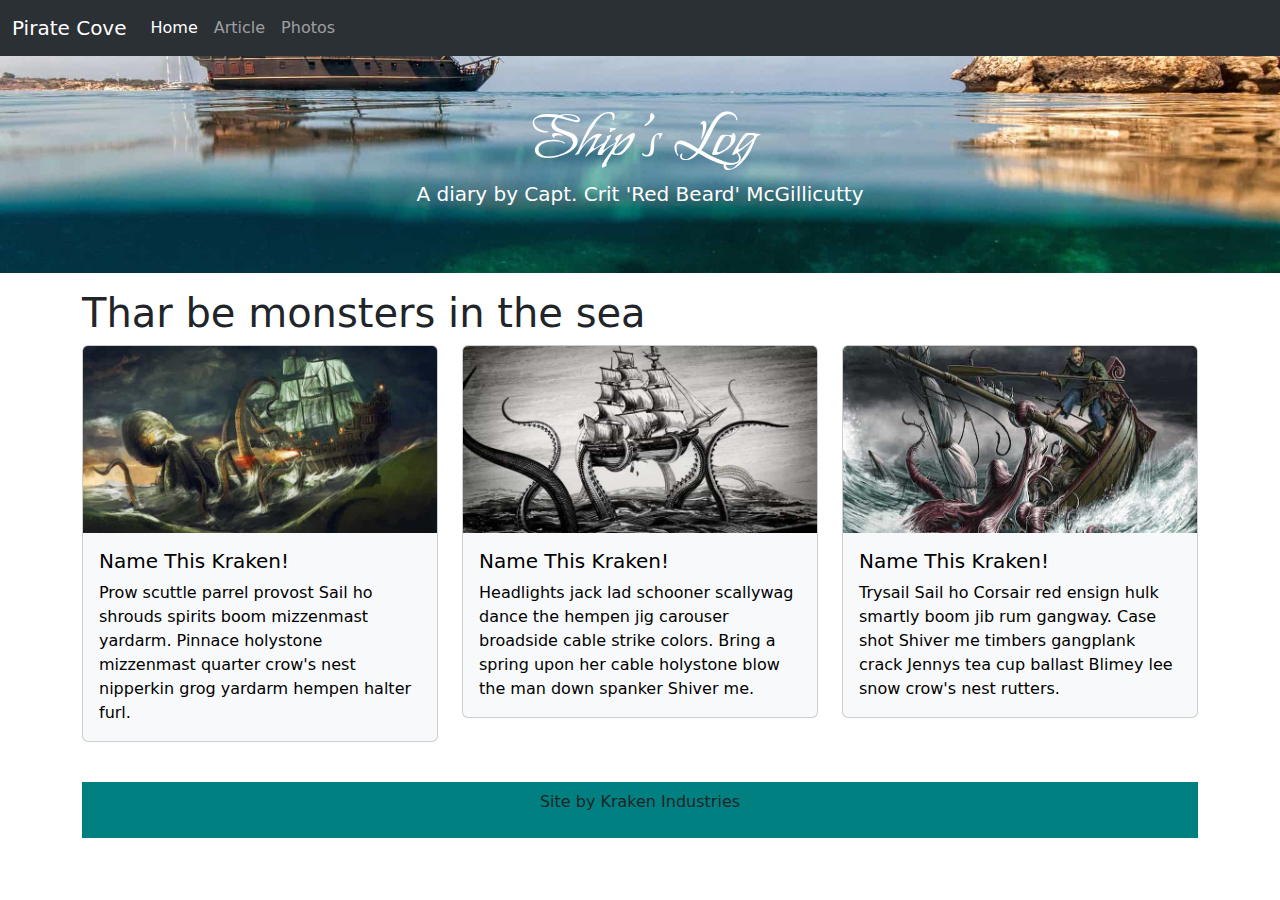
<file: docs/index.html>
<!DOCTYPE html>
<html class="no-js" lang="en">
<head>
  <title>Bootstrap 5 Layout</title>
  <meta http-equiv="x-ua-compatible" content="ie=edge">
  <meta name="viewport" content="width=device-width, initial-scale=1.0" />
  <link rel="stylesheet" href="css/styles.css">
  <link rel="preconnect" href="https://fonts.googleapis.com">
<link rel="preconnect" href="https://fonts.gstatic.com" crossorigin>
<link href="https://fonts.googleapis.com/css2?family=My+Soul&display=swap" rel="stylesheet">
</head>

<body>
  <!-- Content starts here -->
  <nav class="navbar navbar-expand-lg bg-body-tertiary" data-bs-theme="dark">
    <div class="container-fluid">
      <a class="navbar-brand" href="index.html">Pirate Cove</a>
      <button class="navbar-toggler" type="button" data-bs-toggle="collapse" data-bs-target="#navbarNavAltMarkup" aria-controls="navbarNavAltMarkup" aria-expanded="false" aria-lwabel="Toggle navigation">
        <span class="navbar-toggler-icon"></span>
      </button>
      <div class="collapse navbar-collapse" id="navbarNavAltMarkup">
        <div class="navbar-nav">
          <a class="nav-link active" aria-current="page" href="index.html">Home</a>
          <a class="nav-link" href="article.html">Article</a>
          <a class="nav-link" href="photos.html">Photos</a>
        </div>
      </div>
    </div>
  </nav>
  <div class="jumbotron">
    <header class="mb-3 p-5">
      <h1 class="display-4">Ship's Log</h1>
      <p class="lead">A diary by Capt. Crit 'Red Beard' McGillicutty</p>
    </header>
  </div>
  <section class="container">
    <div class="row">
      <div class="col-md-9">
        <h1>Thar be monsters in the sea</h1>
      </div>
    </div>
  </section>
  <div class="container">
    <div class="row row-cols-1 row-cols-md-3 g-4">
      <div class="col">
        <div class="card text-bg-light mb-3">
          <img src="img/kraken01.jpg" class="card-img-top" alt="kraken01">
          <div class="card-body">
          <h5 class="card-title">Name This Kraken!</h5>
          <p class="card-text">Prow scuttle parrel provost Sail ho shrouds spirits boom mizzenmast yardarm. Pinnace holystone mizzenmast quarter crow's nest nipperkin grog yardarm hempen halter furl.</p>
        </div>
      </div>
    </div>
    <div class="col">
        <div class="card text-bg-light mb-3">
          <img src="img/kraken02.jpg" class="card-img-top" alt="kraken01">
          <div class="card-body">
          <h5 class="card-title">Name This Kraken!</h5>
          <p class="card-text">Headlights jack lad schooner scallywag dance the hempen jig carouser broadside cable strike colors. Bring a spring upon her cable holystone blow the man down spanker Shiver me.</p>
        </div>
      </div>
    </div>
    <div class="col">
        <div class="card text-bg-light mb-3">
          <img src="img/kraken03.jpg" class="card-img-top" alt="kraken01">
          <div class="card-body">
          <h5 class="card-title">Name This Kraken!</h5>
          <p class="card-text">Trysail Sail ho Corsair red ensign hulk smartly boom jib rum gangway. Case shot Shiver me timbers gangplank crack Jennys tea cup ballast Blimey lee snow crow's nest rutters.</p>
        </div>
      </div>
    </div>
  </div>
  <footer class="my-4 p-2">
      <p>Site by Kraken Industries</p>
    </div>
  </footer>
  <!-- Closing scripts here -->
  <script src="js/bootstrap.bundle.min.js"></script>
</body>
</html>
</file>
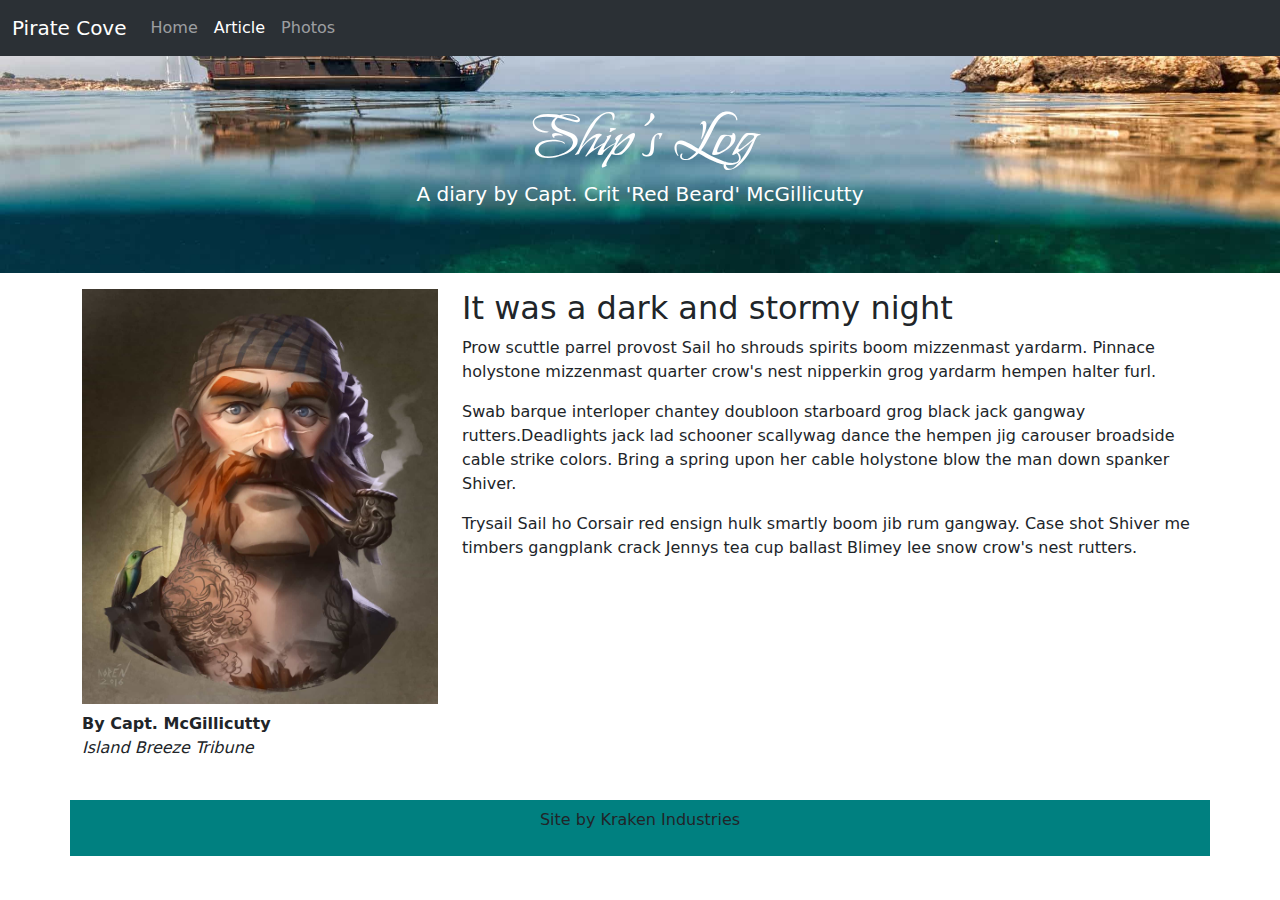
<file: docs/article.html>
<!DOCTYPE html>
<html class="no-js" lang="en">
<head>
  <title>Bootstrap 5 Layout</title>
  <meta http-equiv="x-ua-compatible" content="ie=edge">
  <meta name="viewport" content="width=device-width, initial-scale=1.0" />
  <link rel="stylesheet" href="css/styles.css">
  <link rel="preconnect" href="https://fonts.googleapis.com">
<link rel="preconnect" href="https://fonts.gstatic.com" crossorigin>
<link href="https://fonts.googleapis.com/css2?family=My+Soul&display=swap" rel="stylesheet">
</head>

<body>
  <!-- Content starts here -->
  <nav class="navbar navbar-expand-lg bg-body-tertiary" data-bs-theme="dark">
    <div class="container-fluid">
      <a class="navbar-brand" href="#">Pirate Cove</a>
      <button class="navbar-toggler" type="button" data-bs-toggle="collapse" data-bs-target="#navbarNavAltMarkup" aria-controls="navbarNavAltMarkup" aria-expanded="false" aria-lwabel="Toggle navigation">
        <span class="navbar-toggler-icon"></span>
      </button>
      <div class="collapse navbar-collapse" id="navbarNavAltMarkup">
        <div class="navbar-nav">
          <a class="nav-link" aria-current="page" href="index.html">Home</a>
          <a class="nav-link active" href="article.html">Article</a>
          <a class="nav-link" href="photos.html">Photos</a>
        </div>
      </div>
    </div>
  </nav>
  <div class="jumbotron">
    <header class="mb-3 p-5">
      <h1 class="display-4">Ship's Log</h1>
      <p class="lead">A diary by Capt. Crit 'Red Beard' McGillicutty</p>
    </header>
  </div>
  <section class="container">
    <div class="row">
      <div class="col-md-6 col-lg-4">
        <figure class="figure">
          <img src="img/pirate.jpg" class="figure-img img-fluid" alt="Pirate">
          <byline>By Capt. McGillicutty</byline>
          <figcaption>Island Breeze Tribune</figcaption>
        </figure>
      </div>
      <div class="col-md-6 col-lg-8">
          <h2>It was a dark and stormy night</h2>
          <p>Prow scuttle parrel provost Sail ho shrouds spirits boom mizzenmast yardarm. Pinnace holystone mizzenmast quarter crow's nest nipperkin grog yardarm hempen halter furl. </p>
          <p>Swab barque interloper chantey doubloon starboard grog black jack gangway rutters.Deadlights jack lad schooner scallywag dance the hempen jig carouser broadside cable strike colors. Bring a spring upon her cable holystone blow the man down spanker Shiver.</p>
          <p>Trysail Sail ho Corsair red ensign hulk smartly boom jib rum gangway. Case shot Shiver me timbers gangplank crack Jennys tea cup ballast Blimey lee snow crow's nest rutters.</p>
      </div>
  
  <footer class="my-4 p-2">
    <p>Site by Kraken Industries</p>
  </div>
</footer>
</file>
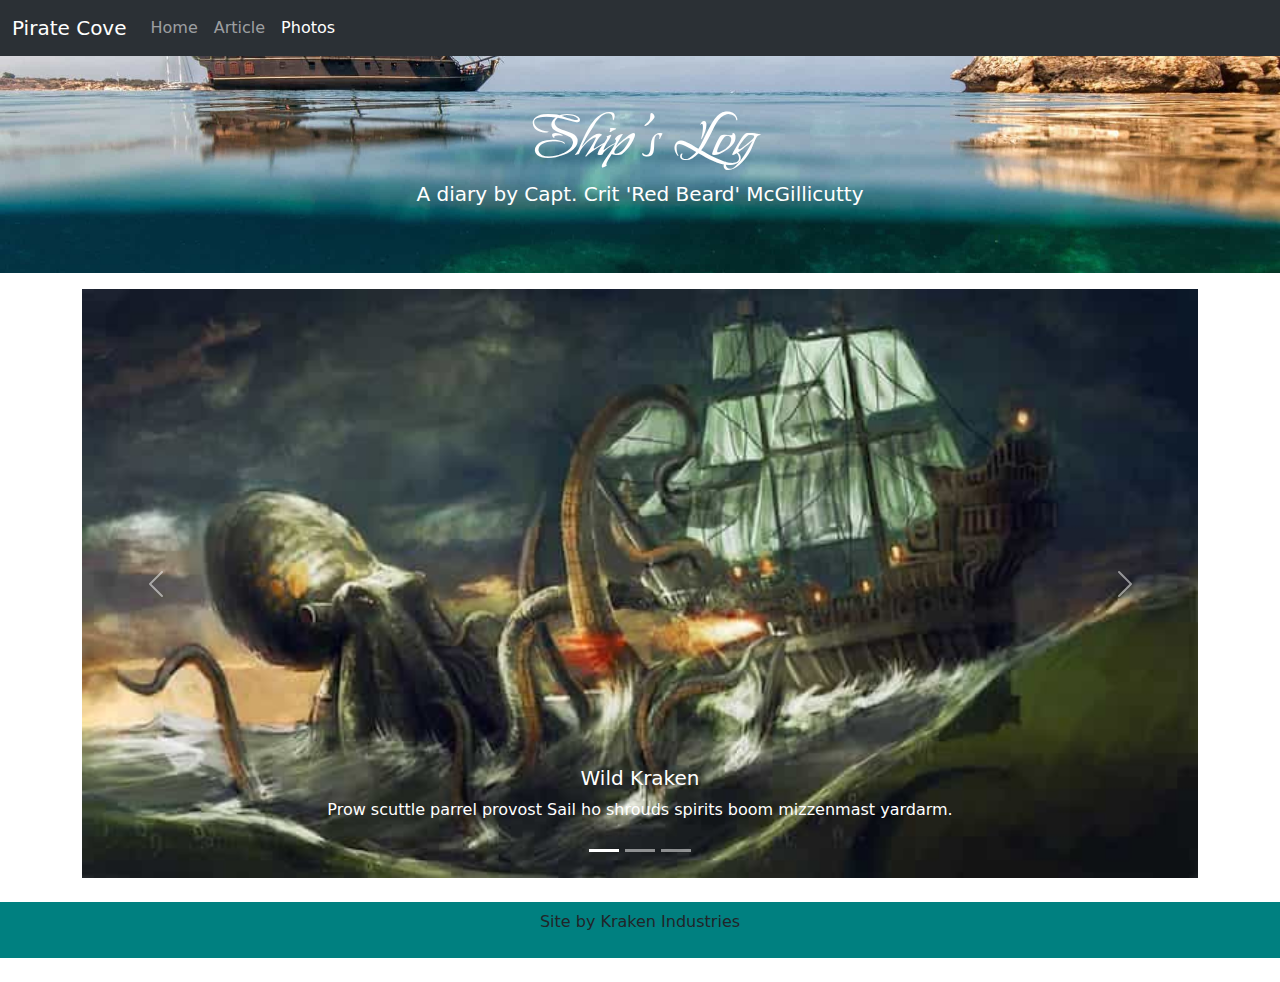
<file: docs/photos.html>
<!DOCTYPE html>
<html class="no-js" lang="en">
<head>
  <title>Bootstrap 5 Layout</title>
  <meta http-equiv="x-ua-compatible" content="ie=edge">
  <meta name="viewport" content="width=device-width, initial-scale=1.0" />
  <link rel="stylesheet" href="css/styles.css">
  <link rel="preconnect" href="https://fonts.googleapis.com">
<link rel="preconnect" href="https://fonts.gstatic.com" crossorigin>
<link href="https://fonts.googleapis.com/css2?family=My+Soul&display=swap" rel="stylesheet">
<script src="https://cdn.jsdelivr.net/npm/bootstrap@5.1.3/dist/js/bootstrap.bundle.min.js" integrity="sha384-ka7Sk0Gln4gmtz2MlQnikT1wXgYsOg+OMhuP+IlRH9sENBO0LRn5q+8nbTov4+1p" crossorigin="anonymous"></script>
</head>

<body>
  <!-- Content starts here -->
  <nav class="navbar navbar-expand-lg bg-body-tertiary" data-bs-theme="dark">
    <div class="container-fluid">
      <a class="navbar-brand" href="#">Pirate Cove</a>
      <button class="navbar-toggler" type="button" data-bs-toggle="collapse" data-bs-target="#navbarNavAltMarkup" aria-controls="navbarNavAltMarkup" aria-expanded="false" aria-lwabel="Toggle navigation">
        <span class="navbar-toggler-icon"></span>
      </button>
      <div class="collapse navbar-collapse" id="navbarNavAltMarkup">
        <div class="navbar-nav">
          <a class="nav-link" aria-current="page" href="index.html">Home</a>
          <a class="nav-link" href="article.html">Article</a>
          <a class="nav-link active" href="photos.html">Photos</a>
        </div>
      </div>
    </div>
  </nav>
  <div class="jumbotron">
    <header class="mb-3 p-5">
      <h1 class="display-4">Ship's Log</h1>
      <p class="lead">A diary by Capt. Crit 'Red Beard' McGillicutty</p>
    </header>
  </div>
  <div class="container">
    <div class="row">
      <div class="col-md-4 offset-md-4"></div>
        <div id="carouselExampleCaptions" class="carousel slide" data-bs-ride="carousel">
          <div class="carousel-indicators">
            <button type="button" data-bs-target="#carouselExampleCaptions" data-bs-slide-to="0" class="active" aria-current="true" aria-label="Slide 1"></button>
            <button type="button" data-bs-target="#carouselExampleCaptions" data-bs-slide-to="1" aria-label="Slide 2"></button>
            <button type="button" data-bs-target="#carouselExampleCaptions" data-bs-slide-to="2" aria-label="Slide 3"></button>
          </div>
          
          <div class="carousel-inner">
            <div class="carousel-item active">
              <img src="img/kraken01.jpg" class="d-block w-100" alt="kraken01">
              <div class="carousel-caption d-none d-md-block">
                <h5>Wild Kraken</h5>
                <p>Prow scuttle parrel provost Sail ho shrouds spirits boom mizzenmast yardarm.</p>
              </div>
            </div>
            <div class="carousel-item">
              <img src="img/kraken02.jpg" class="d-block w-100" alt="kraken02">
              <div class="carousel-caption d-none d-md-block">
                <h5>Angry Kraken</h5>
                <p>Pinnace holystone mizzenmast quarter crow's nest nipperkin grog yardarm hempen halter furl.</p>
              </div>
            </div>
            <div class="carousel-item">
              <img src="img/kraken03.jpg" class="d-block w-100" alt="kraken03">
              <div class="carousel-caption d-none d-md-block">
                <h5>Scary Kraken</h5>
                <p>Swab barque interloper chantey doubloon starboard grog black jack gangway rutters.</p>
              </div>
            </div>
          </div>
          <button class="carousel-control-prev" type="button" data-bs-target="#carouselExampleCaptions" data-bs-slide="prev">
            <span class="carousel-control-prev-icon" aria-hidden="true"></span>
            <span class="visually-hidden">Previous</span>
          </button>
          <button class="carousel-control-next" type="button" data-bs-target="#carouselExampleCaptions" data-bs-slide="next">
            <span class="carousel-control-next-icon" aria-hidden="true"></span>
            <span class="visually-hidden">Next</span>
          </button>
        </div>
    </div>
  </div>
  <footer class="my-4 p-2">
    <p>Site by Kraken Industries</p>
  </div>
</footer>
</file>
